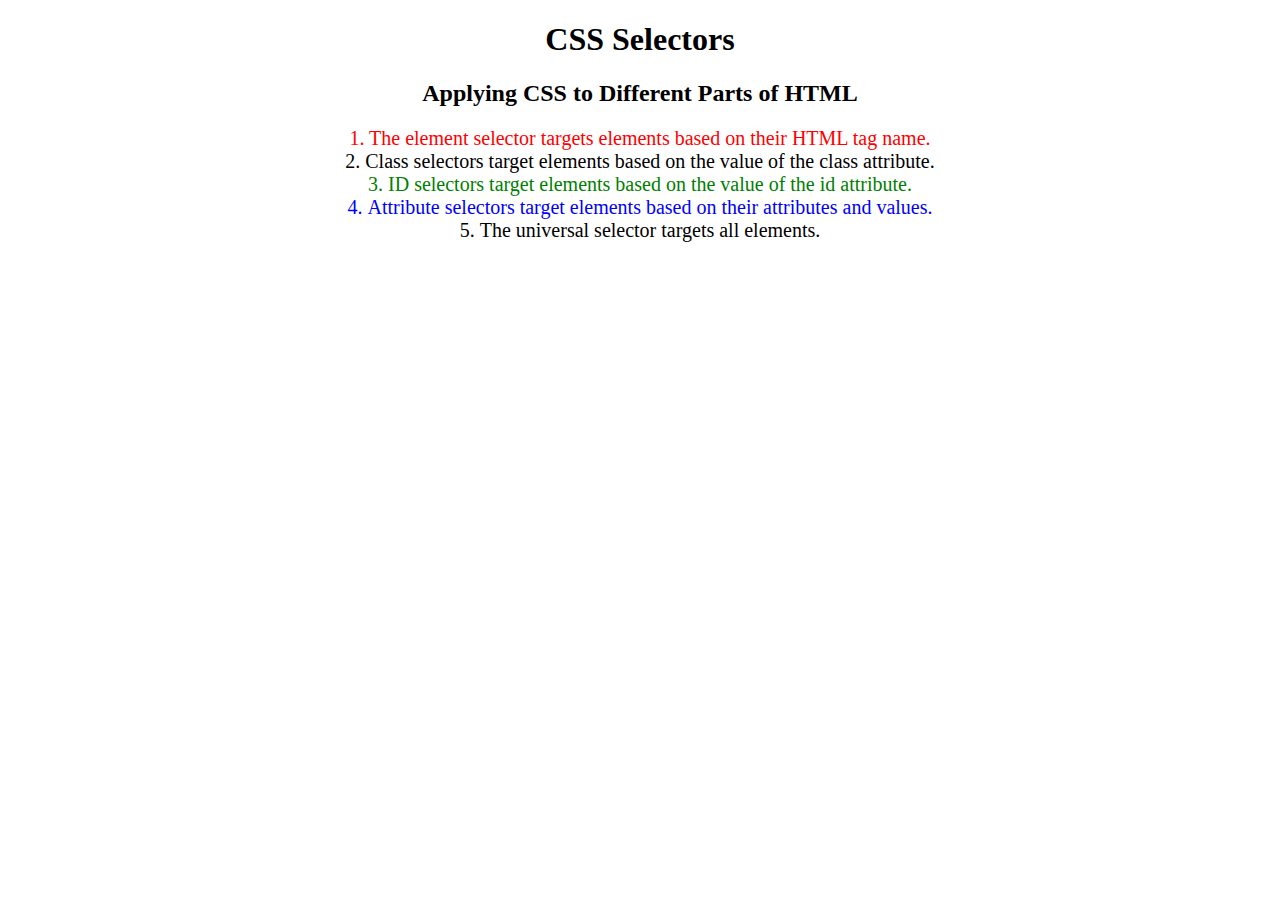
<file: day43&44/index.html>
<!DOCTYPE html>
<html lang="en">

<head>
  <meta charset="UTF-8">
  <title>CSS Selectors</title>
  <link rel="stylesheet" href="./style.css" />
  
</head>

<body>
  <h1>CSS Selectors</h1>
  <h2>Applying CSS to Different Parts of HTML</h2>
  <!-- TODO 1: Set the CSS for all paragraph tags to "color: red" -->
  <p class="note">1. The element selector targets elements based on their HTML tag name.</p>

  <ol>
    <!-- TODO 2: Set the CSS for all elements with a class of "note" to "font-size: 20px" -->
    <li class="note" value="2">Class selectors target elements based on the value of the class attribute.</li>

    <!-- TODO 3: Set the CSS for the element with an id of "id-selector-demo" to "color: green" -->
    <li class="note" id="id-selector-demo" value="3">ID selectors target elements based on the value of the id
      attribute.</li>

    <!-- TODO 4: Set the CSS for the li elements that have the "value" attribute set to "4" to have "color: blue" -->
    <li class="note" value="4">Attribute selectors target elements based on their attributes and values.</li>

    <!-- TODO 5: Set all elements to have "text-align: center" -->
    <li class="note" value="5">The universal selector targets all elements.</li>
  </ol>
</body>

</html>
</file>
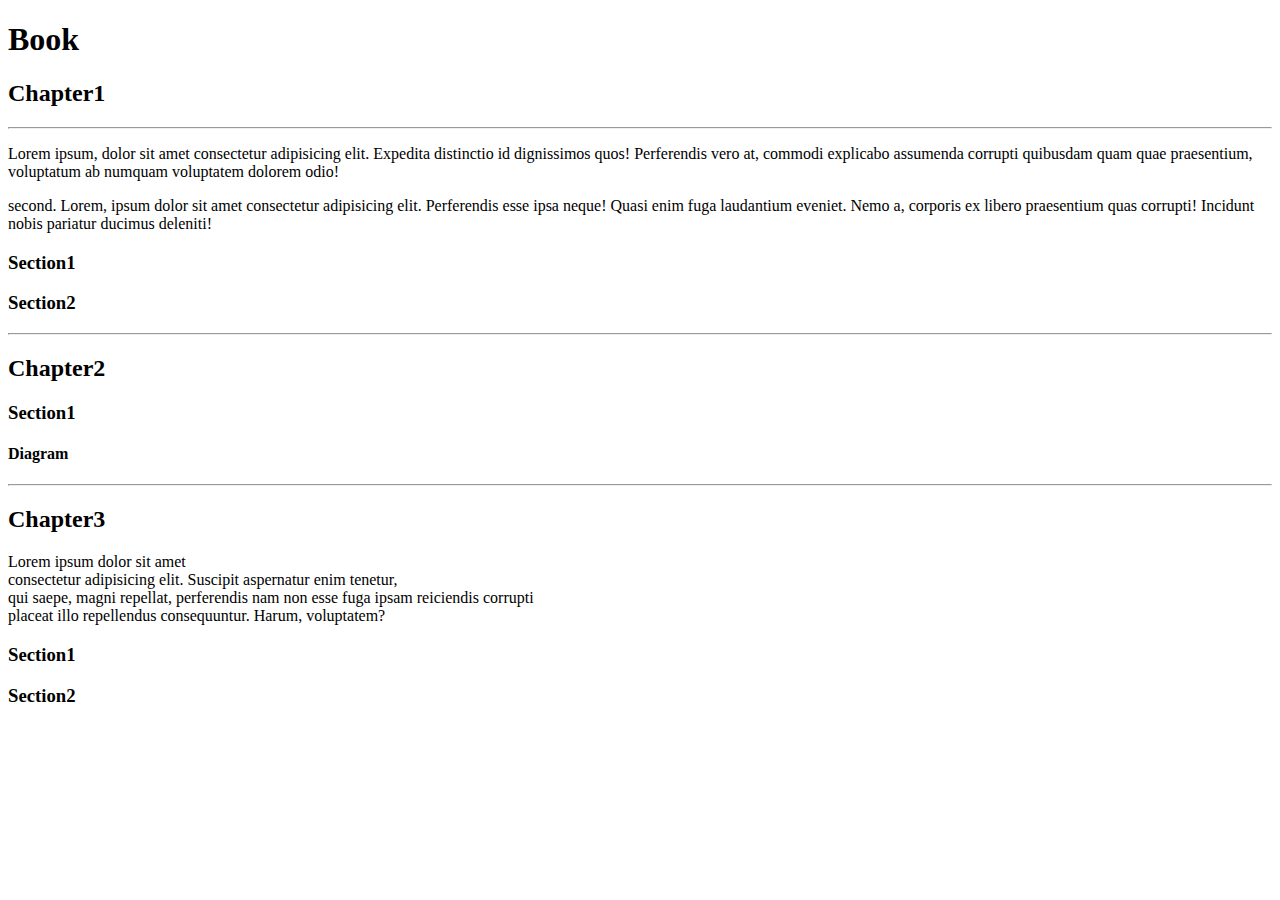
<file: day41_&_42/day1intro/index.html>
<!DOCTYPE html>
<html lang="en">
<head>
    <meta charset="UTF-8">
    <meta name="viewport" content="width=device-width, initial-scale=1.0">
    <title>Document</title>
</head>
<body>
    <h1>Book</h1>
    <!--learning about html tags brother its crazy-->
        <h2> Chapter1</h2>
        <hr>
        <p>Lorem ipsum, dolor sit amet consectetur adipisicing elit. Expedita distinctio id dignissimos quos! Perferendis vero at, commodi explicabo assumenda corrupti quibusdam quam quae praesentium, voluptatum ab numquam voluptatem dolorem odio!</p>
        <p>second. Lorem, ipsum dolor sit amet consectetur adipisicing elit. Perferendis esse ipsa neque! Quasi enim fuga laudantium eveniet. Nemo a, corporis ex libero praesentium quas corrupti! Incidunt nobis pariatur ducimus deleniti!</p>
            <h3>Section1</h3>
            <h3>Section2</h3>
        <hr>
        <h2>Chapter2</h2>
            <h3>Section1</h3>
            <h4>Diagram</h4>
        <hr>
        <h2>Chapter3</h2>
        <p>Lorem ipsum dolor sit amet <br>consectetur adipisicing elit. Suscipit aspernatur enim tenetur, <br>qui saepe, magni repellat, perferendis nam non esse fuga ipsam reiciendis corrupti <br>placeat illo repellendus consequuntur. Harum, voluptatem?</p>
            <h3>Section1</h3>
            <h3>Section2</h3>
            
</body>
</html>
</file>
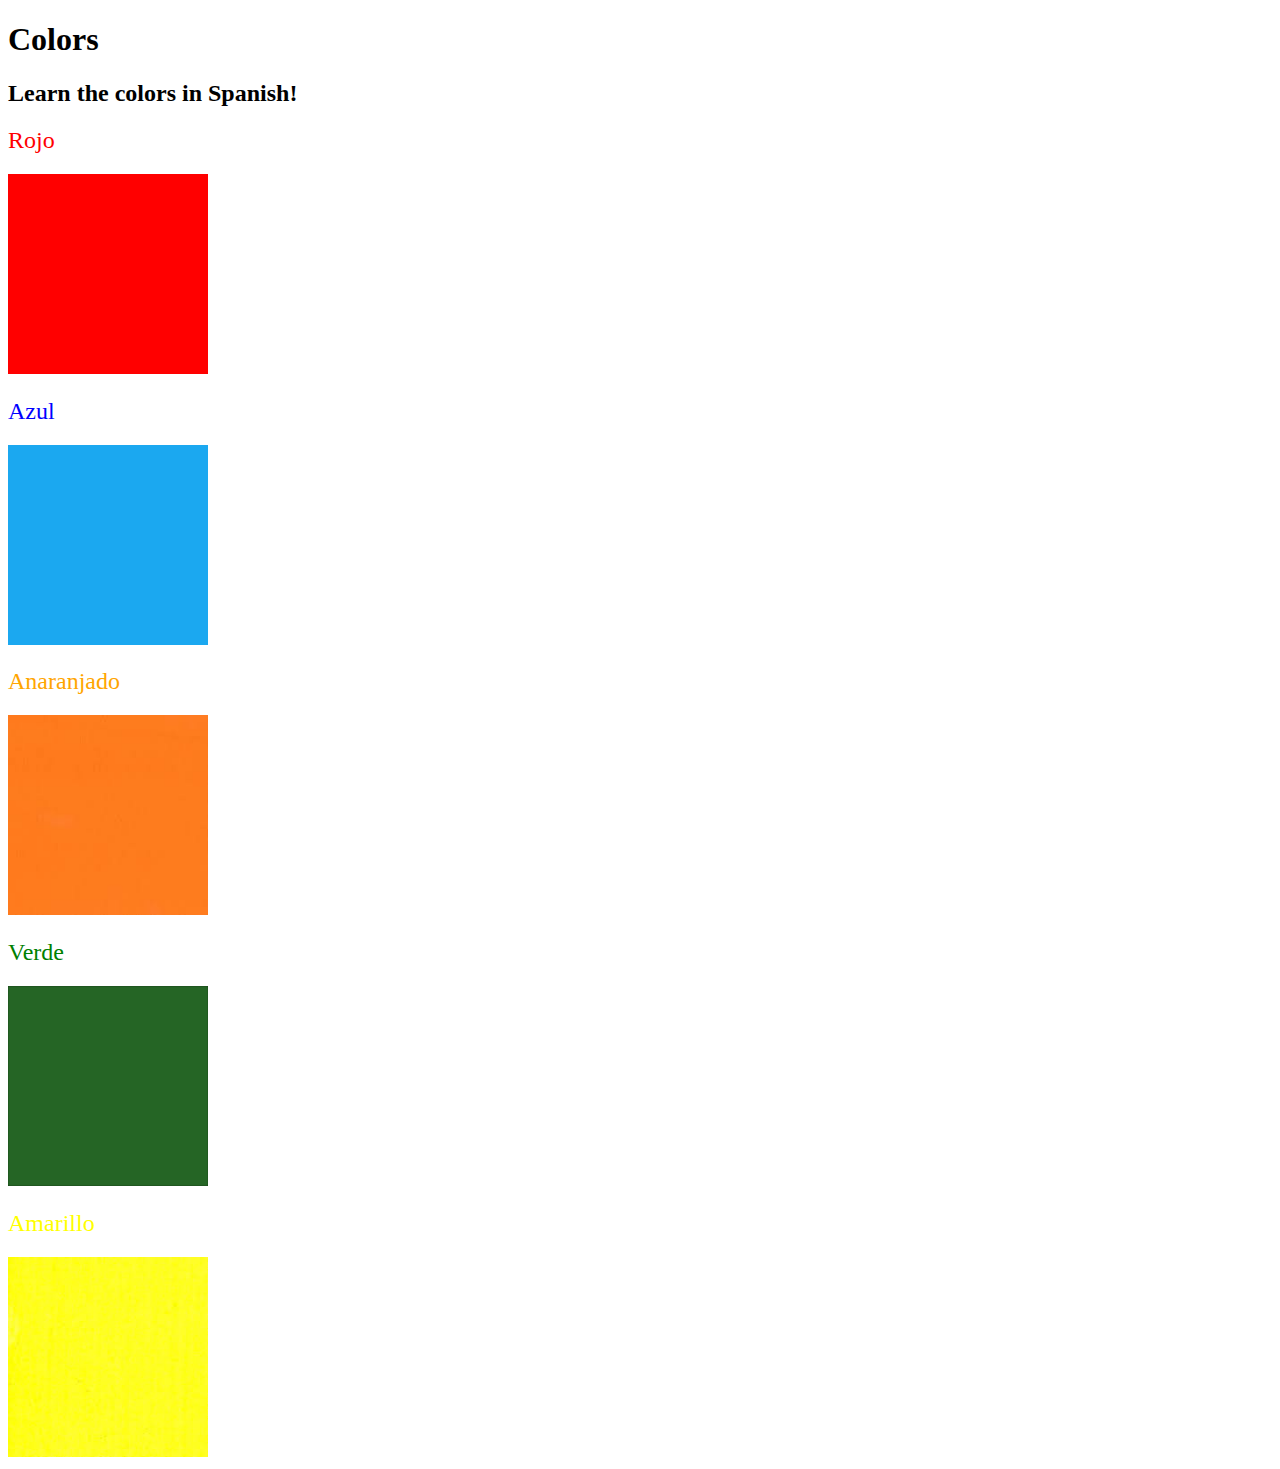
<file: day43&44/5.4 Color Vocab Project/index.html>
<!DOCTYPE html>
<html lang="en">

<head>
  <meta charset="UTF-8">
  <title>Spanish Vocabulary</title>
  <link rel="stylesheet" href="./solor.css" />
</head>

<body>
  <h1>Colors</h1>
  <h2>Learn the colors in Spanish!</h2>
  <h2 class="color-title" id="red">Rojo</h2>
  <img class="color" src="./assets/images/red.png" alt="red" />

  <h2 class="color-title" id="blue">Azul</h2>
  <img src="./assets/images/blue.png" alt="blue" />

  <h2 class="color-title" id="orange">Anaranjado</h2>
  <img src="./assets/images/orange.png" alt="orange" />

  <h2 class="color-title" id="green">Verde</h2>
  <img src="./assets/images/green.png" alt="green" />

  <h2 class="color-title" id="yellow">Amarillo</h2>
  <img src="./assets/images/yellow.png" alt="yellow" />
</body>

</html>

<!-- 
TODOs
IMPORTANT: You should not need to make ANY CHANGES to index.html
All code should be written in your CSS file.

1. Create a CSS file and incorporate it as an external stylesheet.
2. Use CSS to style each of the color titles to meaning. 
Hint: Use the id to help if you don't know the words in spanish.
3. Use CSS to change all the color titles to have "font-weight: normal;"
4. Use CSS (not HTML) to make all the images 200px heigh and 200px wide. 
Hint: 
https://developer.mozilla.org/en-US/docs/Web/CSS/height
https://developer.mozilla.org/en-US/docs/Web/CSS/width
-->
</file>
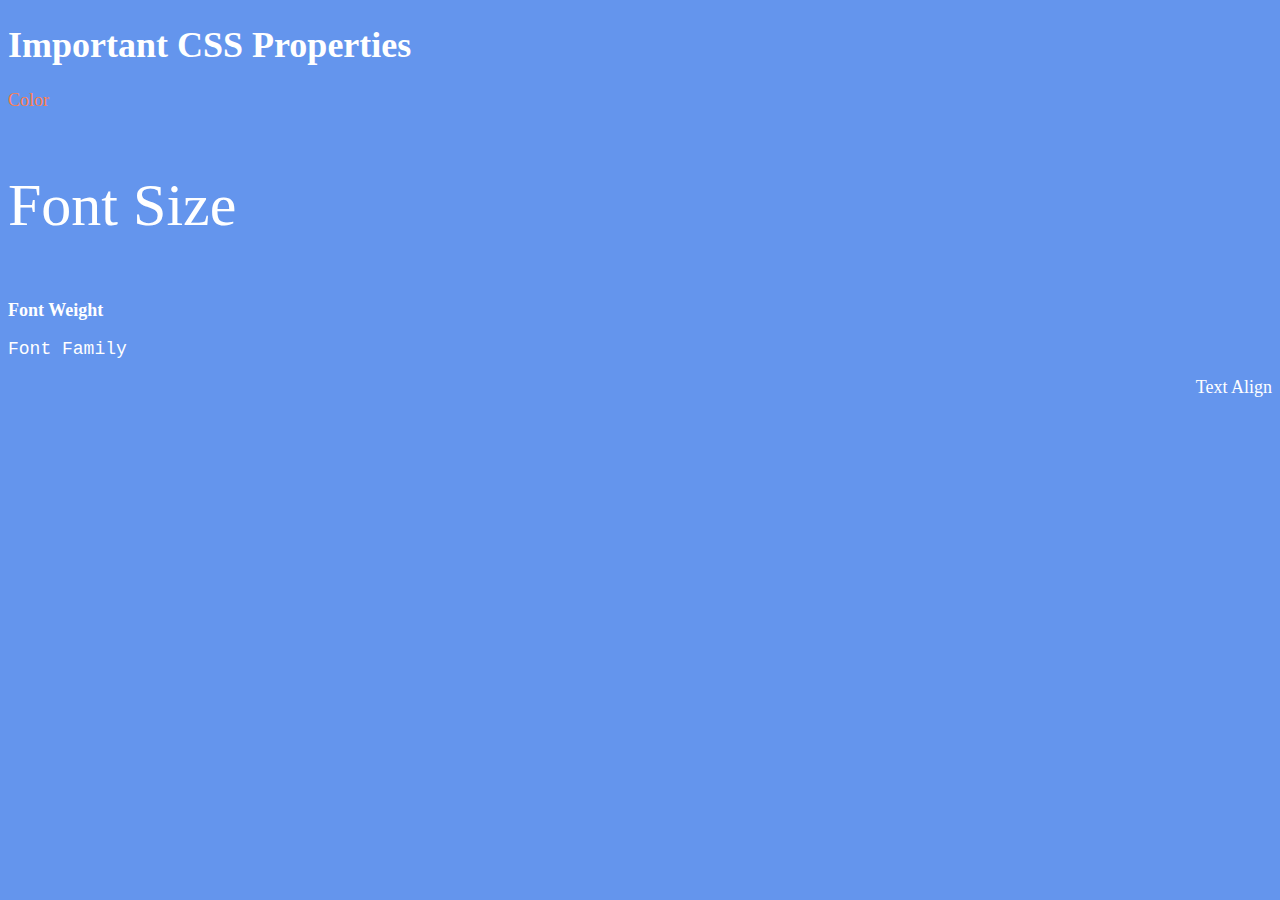
<file: day43&44/6.1 Font Properties/index.html>
<!DOCTYPE html>
<html lang="en">

<head>
  <meta charset="UTF-8">
  <title>CSS Properties</title>
  <style>
    body {
      background-color: cornflowerblue;
      color: white;
      font-size: 18px;
    }

    /* Don't change the CSS above, add Your CSS below */
    #color{
      color: coral;
    }
    #size{
      font-size: 2rem;
    }
    #weight{
      font-weight: 900;
    }
    #family{
      font-family: 'Courier New', Courier, monospace;
      font-weight: 400;
    }
    #align{
      text-align: right;
    }
    html{
      font-size: 30px;
    }
  </style>
</head>

<body>
  <h1>Important CSS Properties</h1>
  <p id="color" class="paragraph">Color</p>
  <p id="size" class="paragraph">Font Size</p>
  <p id="weight" class="paragraph">Font Weight</p>
  <p id="family" class="paragraph">Font Family</p>
  <p id="align" class="paragraph">Text Align</p>

  <!-- TODOs
  1. Change the color of <p>Color</p> to "coral" color.
  2. Change the font size of <p>Font Size</p> to 2X the size of the root font size.
  3. Change the font weight of <p>Font Weight</p> to 900.
  4. Change the font family of <p>Font Family</p> to the Google font Caveat with regular (400) font weight.
  Link: https://fonts.google.com/specimen/Caveat
  5. Change the <p>Text Align</p> to right align.
  6. Change the the root (html element) font size to 30px -->
</body>

</html>
</file>
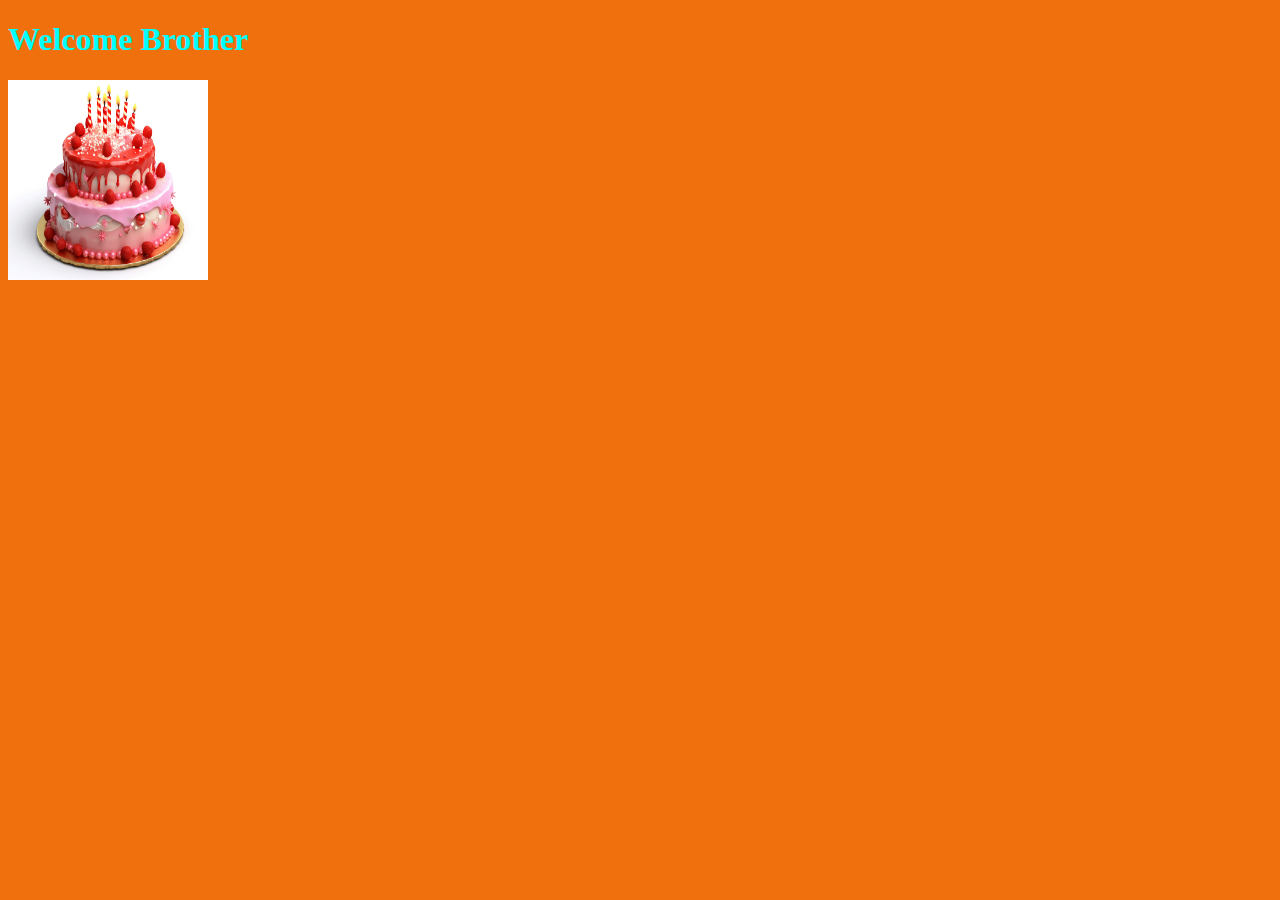
<file: day56/templates/index.html>
<!DOCTYPE html>
<html lang="en">
<head>
    <meta charset="UTF-8">
    <meta name="viewport" content="width=device-width, initial-scale=1.0">
    <link rel="stylesheet" href="../static/style.css">
    <title>Awa_pk</title>
</head>
<body>
    <h1>Welcome Brother</h1>
    <img src="../static/cake.jpg" alt="img of a cake" width="200px" height="200px">
</body>
</html>
</file>
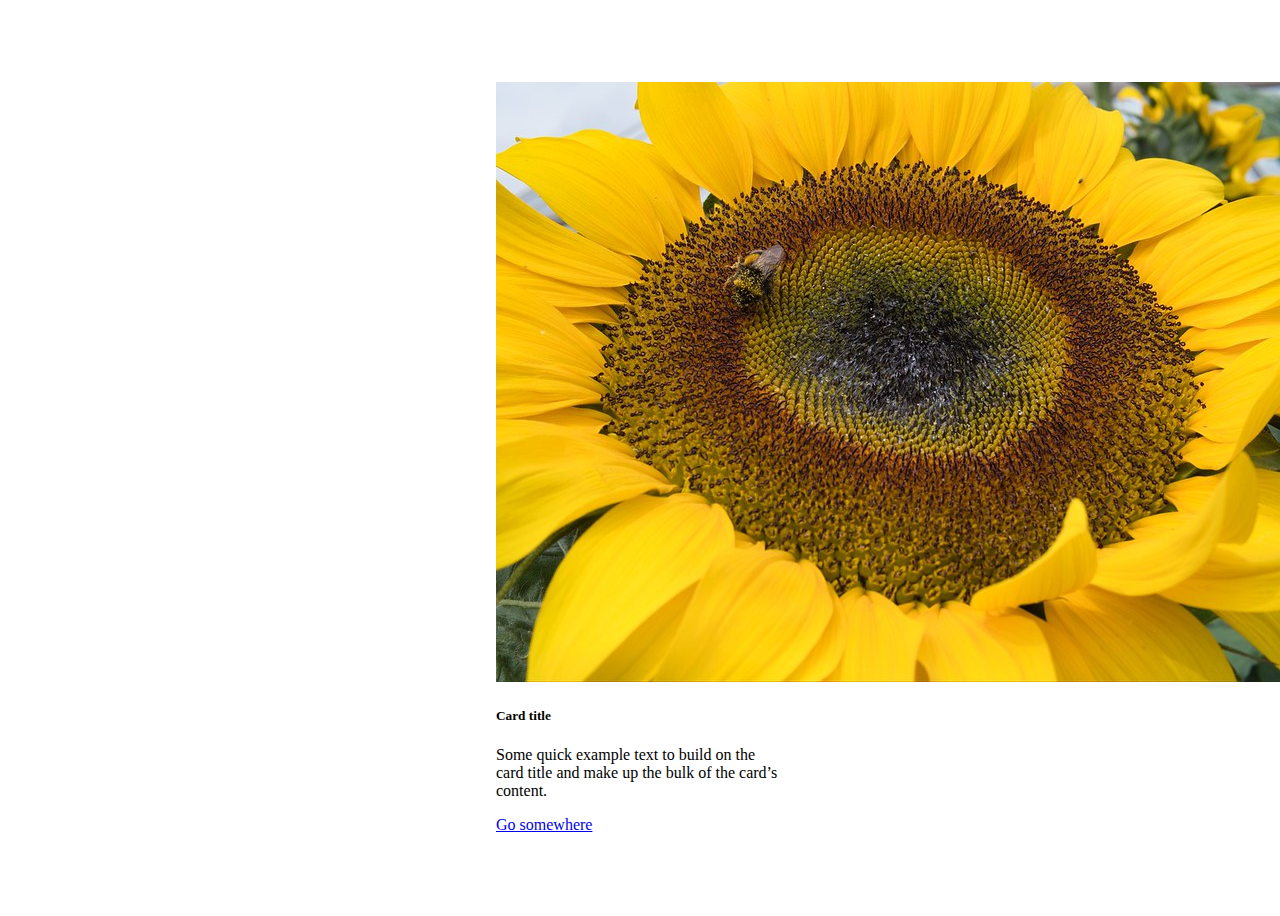
<file: day58/11.0 Bootstrap Intro/index.html>
<!doctype html>
<html lang="en">

<head>
  <meta charset="utf-8">
  <meta name="viewport" content="width=device-width, initial-scale=1">
  <title>Bootstrap</title>
  <!-- TODO 1: Add the Bootstrap link here. -->
  <link href="https://cdn.jsdelivr.net/npm/bootstrap@5.3.8/dist/css/bootstrap.min.css" rel="stylesheet" integrity="sha384-sRIl4kxILFvY47J16cr9ZwB07vP4J8+LH7qKQnuqkuIAvNWLzeN8tE5YBujZqJLB" crossorigin="anonymous">
  <style>
    /* TODO 4: Use flexbox to center the card in the vertical and horizontal center. */
    .flex-container{
      display: flex;
      justify-content: center;
      align-items: center;
      height: 100vh;
    }
  </style>
</head>

<body>
  <div class="flex-container">
    <!-- TODO 2: Add the Bootstrap Prebuilt Card here -->
    <div class="card" style="width: 18rem;">
      <img src="./flower.jpg" class="card-img-top" alt="...">
      <div class="card-body">
        <h5 class="card-title">Card title</h5>
        <p class="card-text">Some quick example text to build on the card title and make up the bulk of the card’s content.</p>
        <a href="#" class="btn btn-primary">Go somewhere</a>
      </div>
    </div>
    <!-- TODO 3: Change the image src to display the flower.jpg image. -->
  </div>
</body>

</html>
</file>
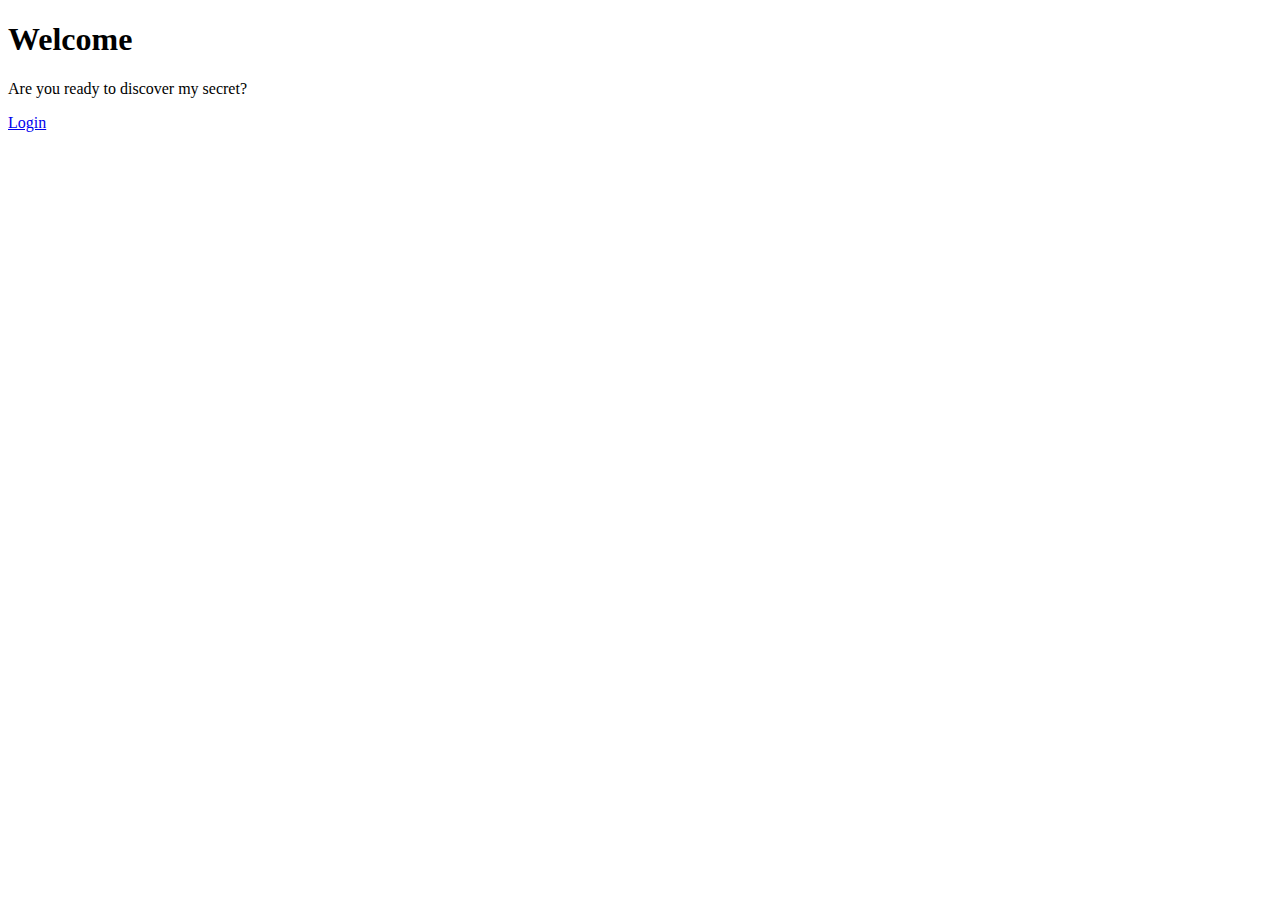
<file: day61/templates/index.html>
<!DOCTYPE html>
<html>
  <head>
    <title>Secrets</title>
  </head>
  <body>
    <div class="jumbotron">
      <div class="container">
        <h1>Welcome</h1>
        <p>Are you ready to discover my secret?</p>
        <a class="btn btn-primary btn-lg" href=" {{ url_for('login') }} "
          >Login</a
        >
      </div>
    </div>
  </body>
</html>
</file>
<file: day43&44/style.css>
ol{
    margin-left: -40px;
    margin-top: -20px;
    list-style-position: inside ;
}
p{
    color: red;
}
.note{
    font-size: 20px;
}
#id-selector-demo{
    color: green;
}
li[value="4"]{
    color: blue;
}
*{
    text-align: center;
}
</file>
<file: day43&44/5.4 Color Vocab Project/solor.css>
img{
    height: 200px;
    width: 200px;
}

.color-title{
    font-weight: normal ;
}
#red{
    color: red;
}
#blue{
    color: blue;
}
#orange{
    color: orange;
}
#green{
    color: green;
}
#yellow{
    color: yellow;
}
</file>
<file: day56/static/style.css>
body{
    background-color: rgb(240, 112, 14);
}
h1{
    color: aqua;
}
</file>
